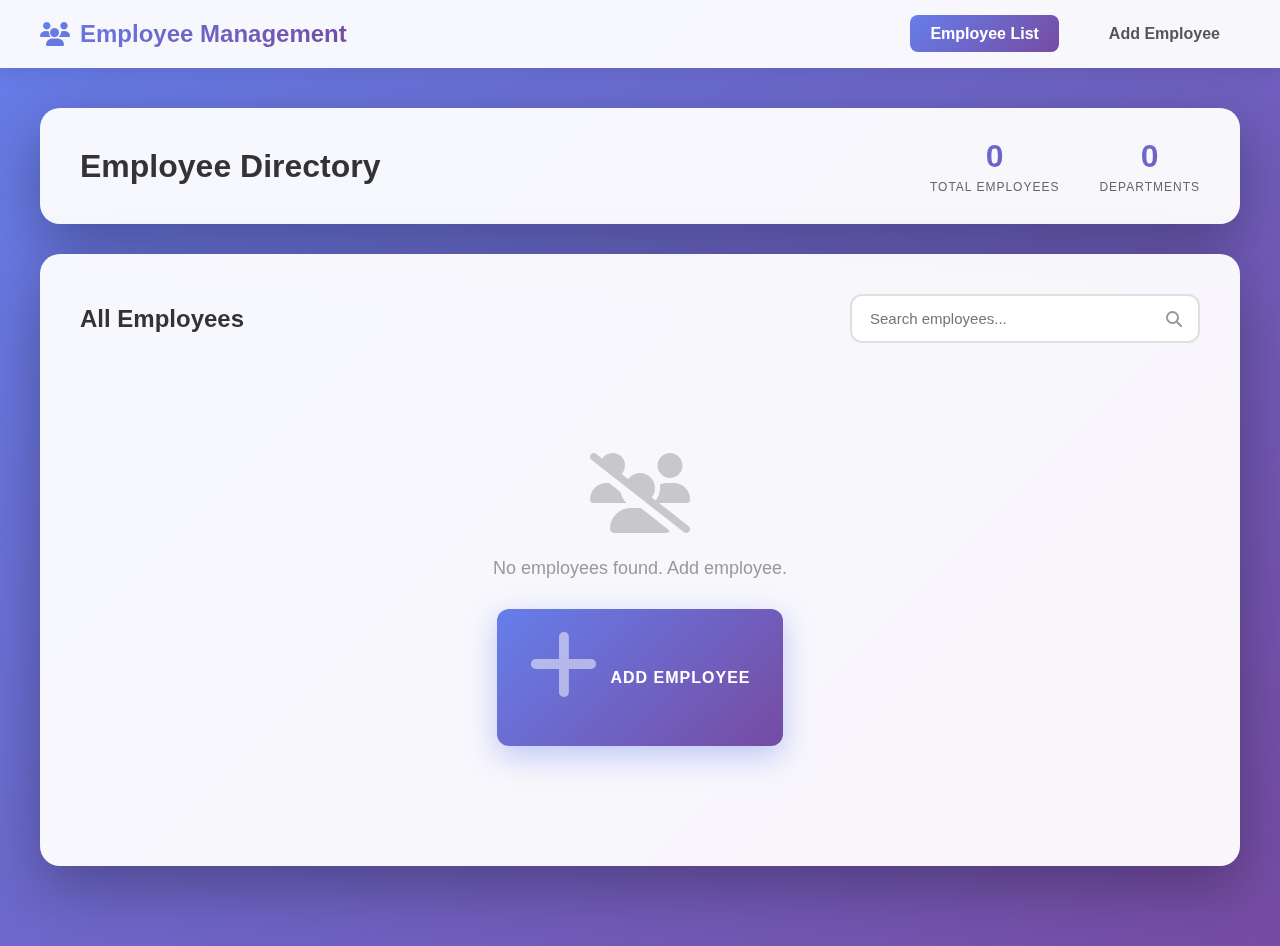
<file: index.html>
<!DOCTYPE html>
<html lang="en">
<head>
    <meta charset="UTF-8">
    <meta name="viewport" content="width=device-width, initial-scale=1.0">
    <title>Employee Portal - EMS</title>
    <link rel="stylesheet" href="https://cdnjs.cloudflare.com/ajax/libs/font-awesome/6.4.0/css/all.min.css">
    <link rel="stylesheet" href="css/style.css">
</head>
<body>
    <nav class="navbar">
        <div class="nav-container">
            <div class="logo">
                <i class="fas fa-users"></i>
                <span>Employee Management</span>
            </div>
            <ul class="nav-links">
                <li><a href="index.html" class="active">Employee List</a></li>
                <li><a href="create.html">Add Employee</a></li>
            </ul>
        </div>
    </nav>

    <div class="container">
        <div class="header">
            <h1>Employee Directory</h1>
            <div class="stats">
                <div class="stat-item">
                    <div class="stat-number" id="totalEmployees">0</div>
                    <div class="stat-label">Total Employees</div>
                </div>
                <div class="stat-item">
                    <div class="stat-number" id="departments">0</div>
                    <div class="stat-label">Departments</div>
                </div>
            </div>
        </div>

        <div class="table-section">
            <div class="table-header">
                <h2>All Employees</h2>
                <div class="search-box">
                    <input type="text" id="searchInput" placeholder="Search employees...">
                    <i class="fas fa-search"></i>
                </div>
            </div>
            
            <div id="tableContainer">
                <table id="employeeTable">
                    <thead>
                        <tr>
                            <th>ID</th>
                            <th>Name</th>
                            <th>Email</th>
                            <th>Phone</th>
                            <th>Department</th>
                            <th>Position</th>
                            <th>Salary</th>
                            <th>Actions</th>
                        </tr>
                    </thead>
                    <tbody id="employeeTableBody">
                    </tbody>
                </table>
                <div id="emptyState" class="empty-state">
                    <i class="fas fa-users-slash"></i>
                    <p>No employees found. Add employee.</p>
                    <a href="create.html" class="btn btn-primary">
                        <i class="fas fa-plus"></i> Add Employee
                    </a>
                </div>
            </div>
        </div>
    </div>

    <script src="js/app.js"></script>
    <script>
        
        if (typeof initListPage === 'function') {
            initListPage();
        }
    </script>
</body>
</html>
</file>
<file: css/style.css>
* {
    margin: 0;
    padding: 0;
    box-sizing: border-box;
}

body {
    font-family: 'Inter', -apple-system, BlinkMacSystemFont, 'Segoe UI', sans-serif;
    background: linear-gradient(135deg, #667eea 0%, #764ba2 100%);
    min-height: 100vh;
    padding-bottom: 40px;
}

.navbar {
    background: rgba(255, 255, 255, 0.95);
    backdrop-filter: blur(10px);
    box-shadow: 0 4px 20px rgba(0, 0, 0, 0.1);
    position: sticky;
    top: 0;
    z-index: 1000;
}

.nav-container {
    max-width: 1400px;
    margin: 0 auto;
    padding: 20px 40px;
    display: flex;
    justify-content: space-between;
    align-items: center;
}

.logo {
    font-size: 24px;
    font-weight: 700;
    background: linear-gradient(135deg, #667eea 0%, #764ba2 100%);
    -webkit-background-clip: text;
    -webkit-text-fill-color: transparent;
    display: flex;
    align-items: center;
    gap: 10px;
}

.nav-links {
    list-style: none;
    display: flex;
    gap: 30px;
}

.nav-links a {
    text-decoration: none;
    color: #555;
    font-weight: 600;
    padding: 10px 20px;
    border-radius: 8px;
    transition: all 0.3s ease;
}

.nav-links a:hover {
    background: rgba(102, 126, 234, 0.1);
    color: #667eea;
}

.nav-links a.active {
    background: linear-gradient(135deg, #667eea 0%, #764ba2 100%);
    color: white;
}


.container {
    max-width: 1400px;
    margin: 40px auto;
    padding: 0 40px;
}


.header {
    background: rgba(255, 255, 255, 0.95);
    backdrop-filter: blur(10px);
    border-radius: 20px;
    padding: 30px 40px;
    margin-bottom: 30px;
    box-shadow: 0 20px 60px rgba(0, 0, 0, 0.3);
    display: flex;
    justify-content: space-between;
    align-items: center;
}

.header h1 {
    font-size: 32px;
    color: #333;
    font-weight: 700;
}

.stats {
    display: flex;
    gap: 40px;
}

.stat-item {
    text-align: center;
}

.stat-number {
    font-size: 32px;
    font-weight: 700;
    background: linear-gradient(135deg, #667eea 0%, #764ba2 100%);
    -webkit-background-clip: text;
    -webkit-text-fill-color: transparent;
}

.stat-label {
    font-size: 12px;
    color: #666;
    text-transform: uppercase;
    letter-spacing: 1px;
    margin-top: 5px;
}


.table-section {
    background: rgba(255, 255, 255, 0.95);
    backdrop-filter: blur(10px);
    border-radius: 20px;
    padding: 40px;
    box-shadow: 0 20px 60px rgba(0, 0, 0, 0.3);
}

.table-header {
    display: flex;
    justify-content: space-between;
    align-items: center;
    margin-bottom: 30px;
}

.table-header h2 {
    font-size: 24px;
    color: #333;
}

.search-box {
    position: relative;
    width: 350px;
}

.search-box input {
    width: 100%;
    padding: 14px 45px 14px 18px;
    border: 2px solid #e0e0e0;
    border-radius: 12px;
    font-size: 15px;
    transition: all 0.3s ease;
}

.search-box input:focus {
    outline: none;
    border-color: #667eea;
    box-shadow: 0 0 0 4px rgba(102, 126, 234, 0.1);
}

.search-box i {
    position: absolute;
    right: 18px;
    top: 50%;
    transform: translateY(-50%);
    color: #999;
    font-size: 16px;
}


table {
    width: 100%;
    border-collapse: separate;
    border-spacing: 0 10px;
}

thead th {
    background: linear-gradient(135deg, #667eea 0%, #764ba2 100%);
    color: white;
    padding: 16px;
    text-align: left;
    font-weight: 600;
    text-transform: uppercase;
    font-size: 12px;
    letter-spacing: 1px;
}

thead th:first-child {
    border-radius: 10px 0 0 10px;
}

thead th:last-child {
    border-radius: 0 10px 10px 0;
}

tbody tr {
    background: white;
    transition: all 0.3s ease;
}

tbody tr:hover {
    transform: translateX(5px);
    box-shadow: 0 5px 20px rgba(0, 0, 0, 0.1);
}

tbody td {
    padding: 18px 16px;
    border-top: 1px solid #f0f0f0;
    border-bottom: 1px solid #f0f0f0;
    color: #555;
}

tbody td:first-child {
    border-left: 1px solid #f0f0f0;
    border-radius: 10px 0 0 10px;
    font-weight: 600;
    color: #667eea;
}

tbody td:last-child {
    border-right: 1px solid #f0f0f0;
    border-radius: 0 10px 10px 0;
}

.badge {
    display: inline-block;
    padding: 6px 14px;
    border-radius: 20px;
    font-size: 12px;
    font-weight: 600;
    text-transform: uppercase;
}

.badge-it { background: #e3f2fd; color: #1976d2; }
.badge-hr { background: #f3e5f5; color: #7b1fa2; }
.badge-finance { background: #e8f5e9; color: #388e3c; }
.badge-marketing { background: #fff3e0; color: #f57c00; }
.badge-sales { background: #fce4ec; color: #c2185b; }
.badge-operations { background: #e0f2f1; color: #00695c; }

.action-btns {
    display: flex;
    gap: 10px;
}

.btn-icon {
    padding: 8px 12px;
    border: none;
    border-radius: 8px;
    cursor: pointer;
    transition: all 0.3s ease;
    font-size: 14px;
}

.btn-edit {
    background: #667eea;
    color: white;
}

.btn-edit:hover {
    background: #5568d3;
    transform: translateY(-2px);
    box-shadow: 0 4px 12px rgba(102, 126, 234, 0.4);
}

.btn-delete {
    background: #f44336;
    color: white;
}

.btn-delete:hover {
    background: #d32f2f;
    transform: translateY(-2px);
    box-shadow: 0 4px 12px rgba(244, 67, 54, 0.4);
}

/* Form Section */
.form-container {
    max-width: 900px;
    margin: 0 auto;
}

.form-section {
    background: rgba(255, 255, 255, 0.95);
    backdrop-filter: blur(10px);
    border-radius: 20px;
    padding: 50px;
    box-shadow: 0 20px 60px rgba(0, 0, 0, 0.3);
}

.form-section h1 {
    font-size: 28px;
    margin-bottom: 40px;
    color: #333;
    display: flex;
    align-items: center;
    gap: 15px;
}

.form-section h1 i {
    background: linear-gradient(135deg, #667eea 0%, #764ba2 100%);
    -webkit-background-clip: text;
    -webkit-text-fill-color: transparent;
}

.form-row {
    display: grid;
    grid-template-columns: 1fr 1fr;
    gap: 25px;
    margin-bottom: 25px;
}

.form-group {
    display: flex;
    flex-direction: column;
}

.form-group label {
    margin-bottom: 10px;
    font-weight: 600;
    color: #555;
    font-size: 14px;
    display: flex;
    align-items: center;
    gap: 8px;
}

.form-group label i {
    color: #667eea;
}

.form-group input,
.form-group select {
    padding: 14px 18px;
    border: 2px solid #e0e0e0;
    border-radius: 12px;
    font-size: 15px;
    transition: all 0.3s ease;
    font-family: inherit;
}

.form-group input:focus,
.form-group select:focus {
    outline: none;
    border-color: #667eea;
    box-shadow: 0 0 0 4px rgba(102, 126, 234, 0.1);
}

.form-actions {
    display: flex;
    gap: 15px;
    margin-top: 35px;
}

.btn {
    padding: 16px 32px;
    border: none;
    border-radius: 12px;
    font-size: 16px;
    font-weight: 600;
    cursor: pointer;
    transition: all 0.3s ease;
    text-transform: uppercase;
    letter-spacing: 1px;
    text-decoration: none;
    display: inline-flex;
    align-items: center;
    gap: 10px;
    justify-content: center;
}

.btn-primary {
    background: linear-gradient(135deg, #667eea 0%, #764ba2 100%);
    color: white;
    box-shadow: 0 10px 30px rgba(102, 126, 234, 0.4);
    flex: 1;
}

.btn-primary:hover {
    transform: translateY(-2px);
    box-shadow: 0 15px 40px rgba(102, 126, 234, 0.5);
}

.btn-secondary {
    background: #f5f5f5;
    color: #666;
    border: 2px solid #e0e0e0;
}

.btn-secondary:hover {
    background: #e0e0e0;
    border-color: #d0d0d0;
}


.empty-state {
    text-align: center;
    padding: 80px 20px;
    color: #999;
}

.empty-state i {
    font-size: 80px;
    margin-bottom: 25px;
    opacity: 0.5;
}

.empty-state p {
    font-size: 18px;
    margin-bottom: 30px;
}




@media (max-width: 768px) {
    .nav-container {
        flex-direction: column;
        gap: 20px;
    }

    .header {
        flex-direction: column;
        gap: 20px;
    }

    .stats {
        width: 100%;
        justify-content: space-around;
    }

    .table-header {
        flex-direction: column;
        gap: 20px;
    }

    .search-box {
        width: 100%;
    }

    .form-row {
        grid-template-columns: 1fr;
    }

    .form-actions {
        flex-direction: column;
    }

    table {
        font-size: 14px;
    }

    tbody td {
        padding: 12px 8px;
    }
}
</file>
